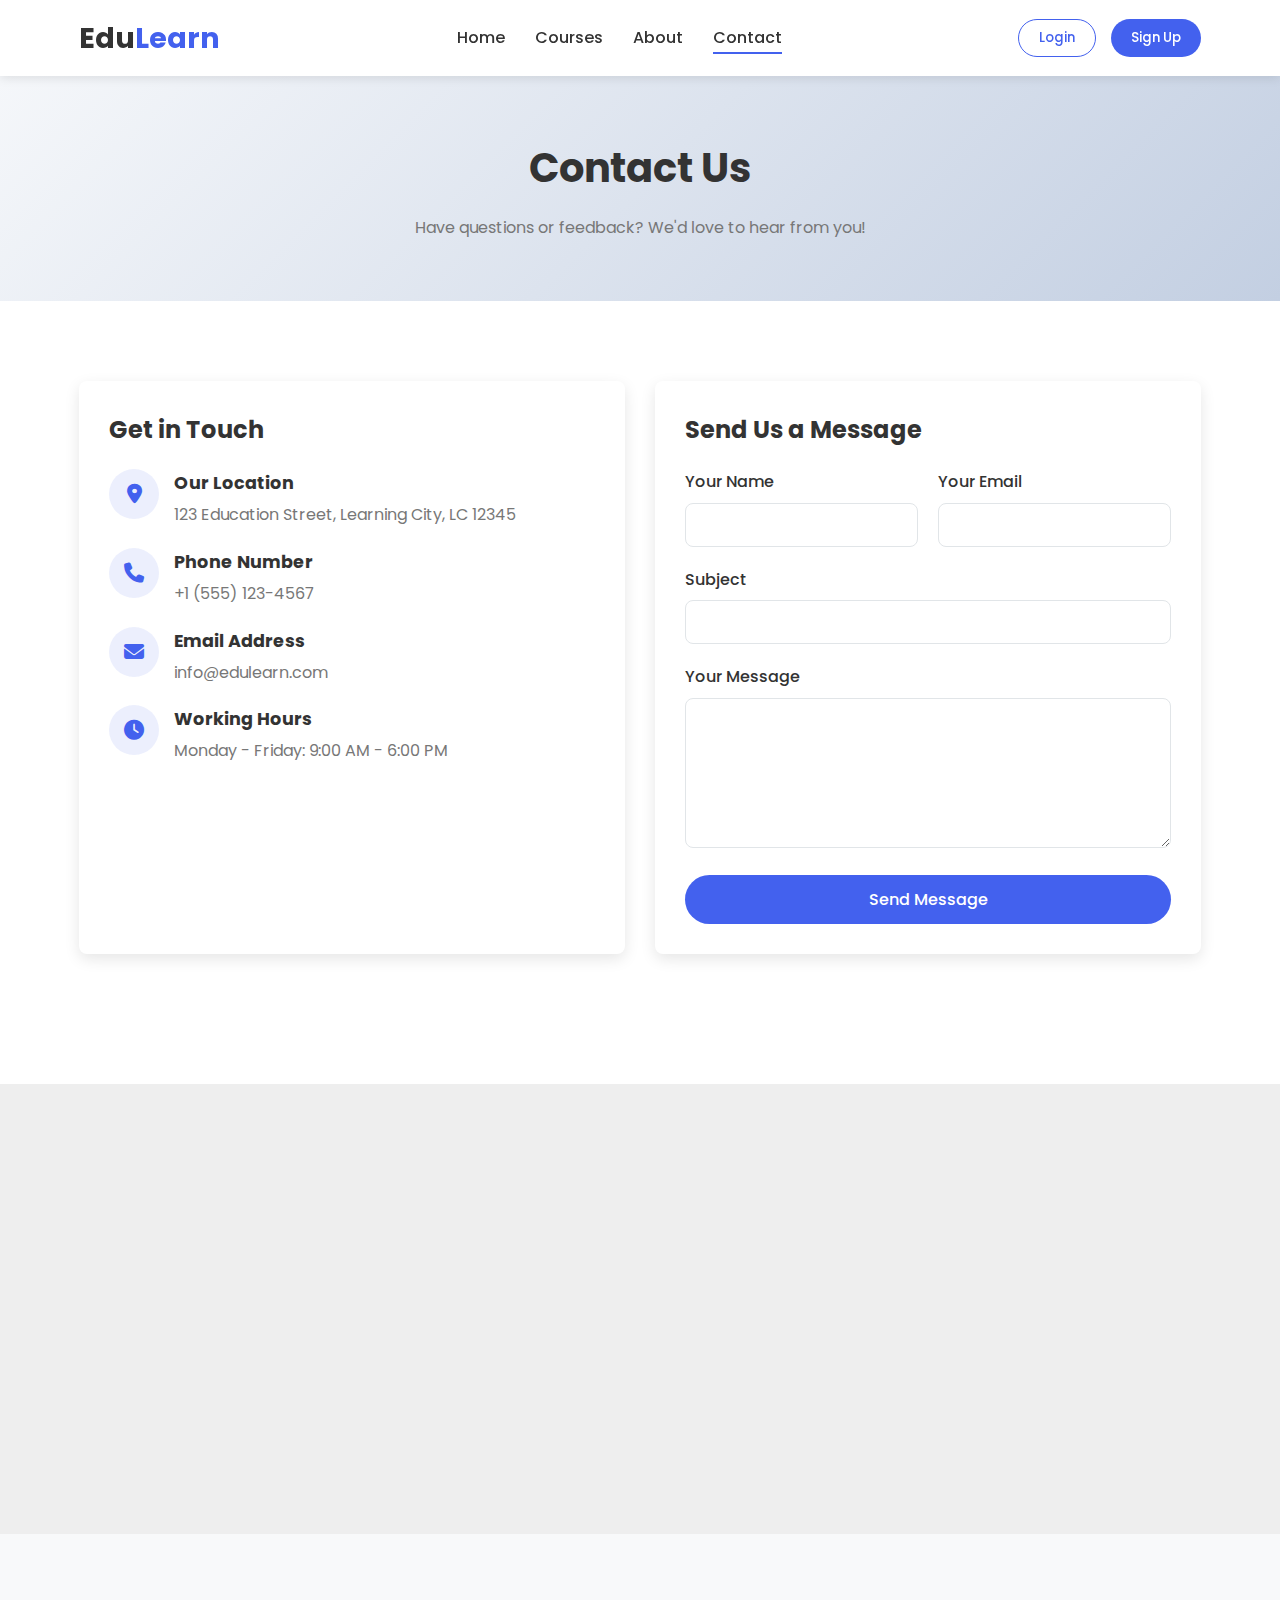
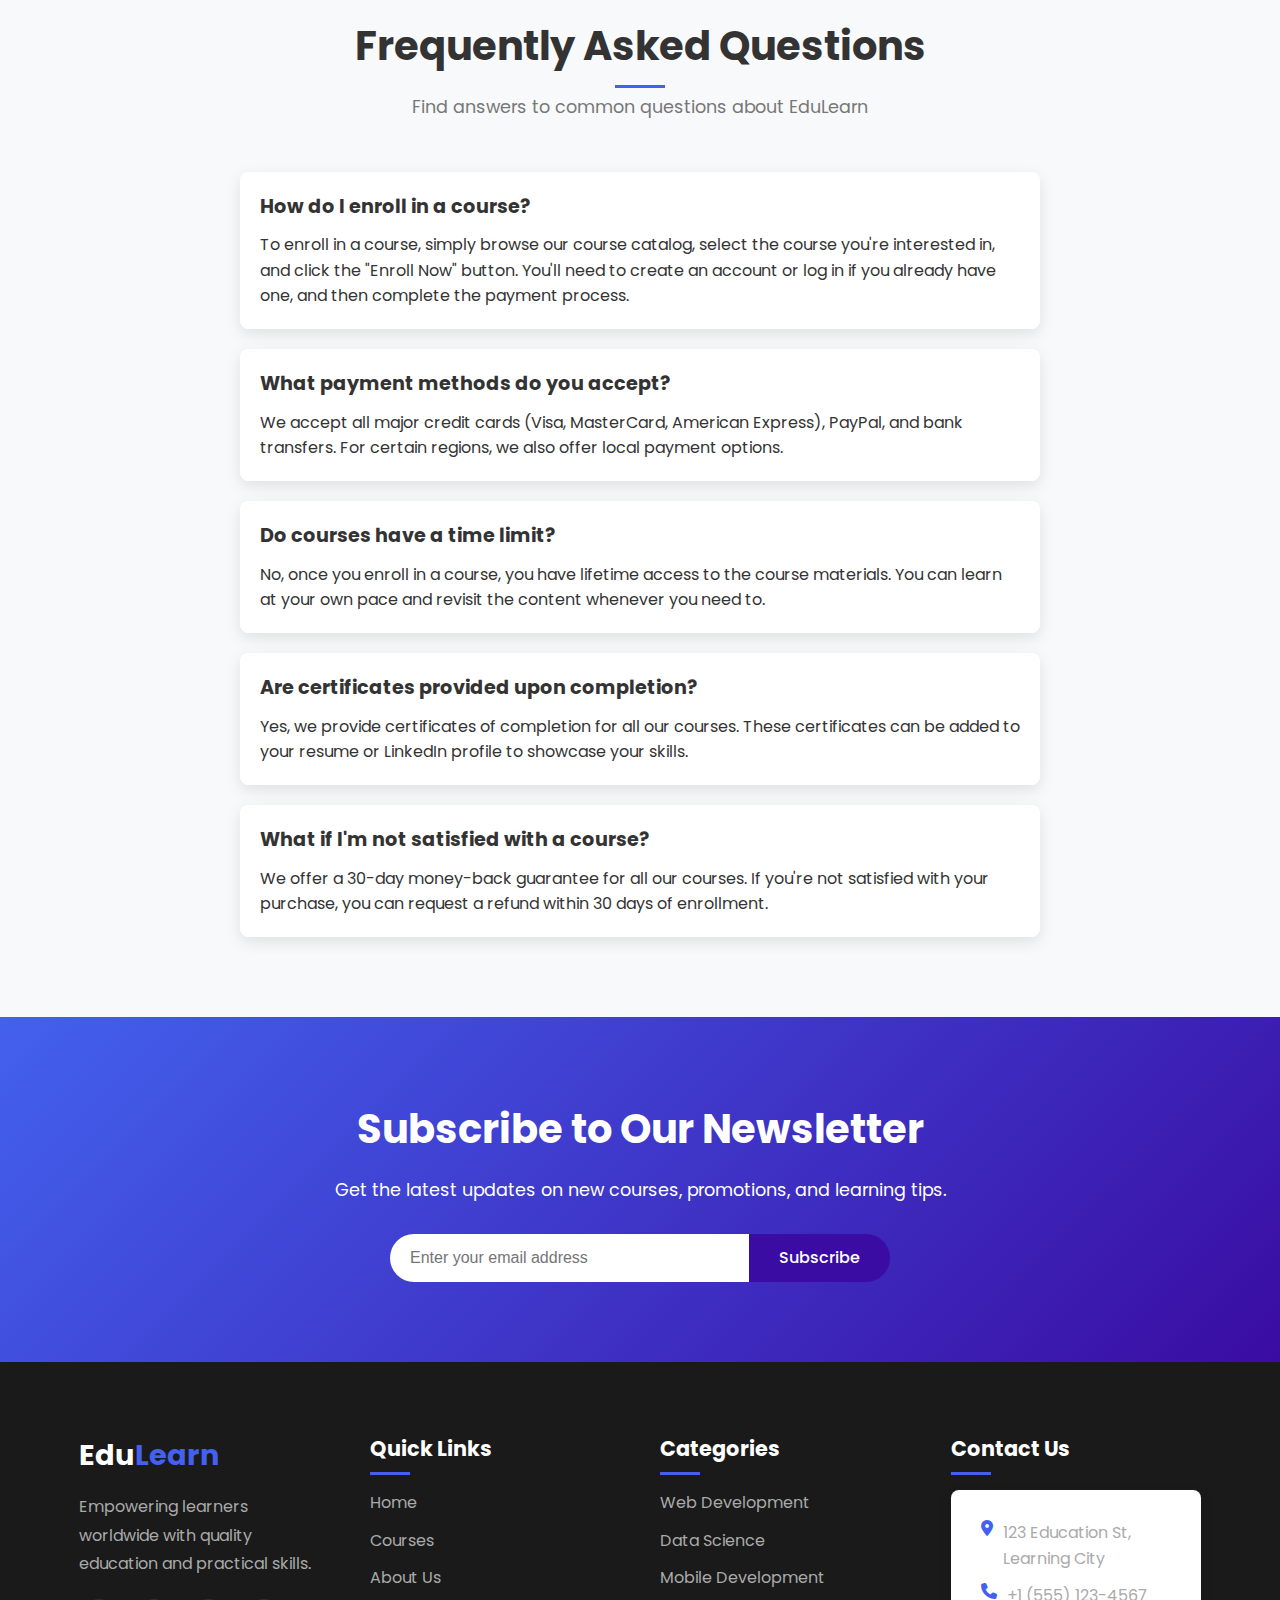
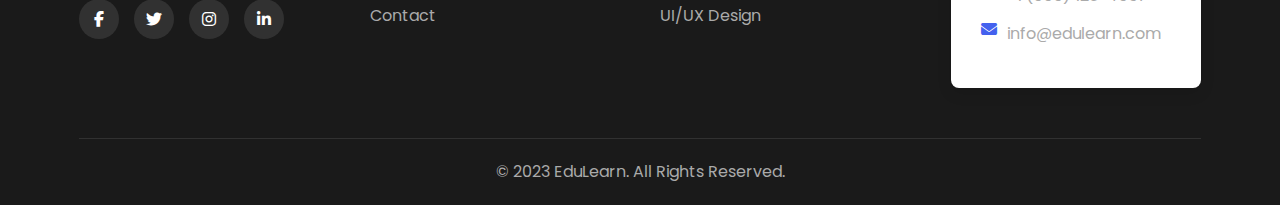
<file: E-Learning/pages/contact.html>
<!DOCTYPE html>
<html lang="en">
<head>
    <meta charset="UTF-8">
    <meta name="viewport" content="width=device-width, initial-scale=1.0">
    <title>Contact Us - EduLearn</title>
    <link rel="stylesheet" href="../css/style.css">
    <link rel="stylesheet" href="../css/responsive.css">
    <link rel="stylesheet" href="https://cdnjs.cloudflare.com/ajax/libs/font-awesome/6.4.0/css/all.min.css">
    <link href="https://fonts.googleapis.com/css2?family=Poppins:wght@300;400;500;600;700&display=swap" rel="stylesheet">
</head>
<body>
    <!-- Header Section -->
    <header>
        <div class="container">
            <div class="logo">
                <h1>Edu<span>Learn</span></h1>
            </div>
            <nav>
                <ul class="nav-links">
                    <li><a href="../index.html">Home</a></li>
                    <li><a href="courses.html">Courses</a></li>
                    <li><a href="about.html">About</a></li>
                    <li><a href="contact.html" class="active">Contact</a></li>
                </ul>
            </nav>
            <div class="auth-buttons">
                <button class="login-btn">Login</button>
                <button class="signup-btn">Sign Up</button>
            </div>
            <div class="hamburger">
                <span></span>
                <span></span>
                <span></span>
            </div>
        </div>
    </header>

    <!-- Contact Header Section -->
    <section class="contact-header">
        <div class="container">
            <h1>Contact Us</h1>
            <p>Have questions or feedback? We'd love to hear from you!</p>
        </div>
    </section>

    <!-- Contact Section -->
    <section class="contact-section">
        <div class="container">
            <div class="contact-container">
                <div class="contact-info">
                    <h3>Get in Touch</h3>
                    <div class="contact-info-item">
                        <div class="contact-icon">
                            <i class="fas fa-map-marker-alt"></i>
                        </div>
                        <div class="contact-details">
                            <h4>Our Location</h4>
                            <p>123 Education Street, Learning City, LC 12345</p>
                        </div>
                    </div>
                    <div class="contact-info-item">
                        <div class="contact-icon">
                            <i class="fas fa-phone"></i>
                        </div>
                        <div class="contact-details">
                            <h4>Phone Number</h4>
                            <p>+1 (555) 123-4567</p>
                        </div>
                    </div>
                    <div class="contact-info-item">
                        <div class="contact-icon">
                            <i class="fas fa-envelope"></i>
                        </div>
                        <div class="contact-details">
                            <h4>Email Address</h4>
                            <p>info@edulearn.com</p>
                        </div>
                    </div>
                    <div class="contact-info-item">
                        <div class="contact-icon">
                            <i class="fas fa-clock"></i>
                        </div>
                        <div class="contact-details">
                            <h4>Working Hours</h4>
                            <p>Monday - Friday: 9:00 AM - 6:00 PM</p>
                        </div>
                    </div>
                    <div class="social-icons" style="margin-top: 30px;">
                        <a href="#"><i class="fab fa-facebook-f"></i></a>
                        <a href="#"><i class="fab fa-twitter"></i></a>
                        <a href="#"><i class="fab fa-instagram"></i></a>
                        <a href="#"><i class="fab fa-linkedin-in"></i></a>
                    </div>
                </div>
                <div class="contact-form">
                    <h3>Send Us a Message</h3>
                    <form id="contact-form">
                        <div class="form-row">
                            <div class="form-group">
                                <label for="name">Your Name</label>
                                <input type="text" id="name" required>
                            </div>
                            <div class="form-group">
                                <label for="email">Your Email</label>
                                <input type="email" id="email" required>
                            </div>
                        </div>
                        <div class="form-group">
                            <label for="subject">Subject</label>
                            <input type="text" id="subject" required>
                        </div>
                        <div class="form-group">
                            <label for="message">Your Message</label>
                            <textarea id="message" rows="6" required></textarea>
                        </div>
                        <button type="submit" class="primary-btn">Send Message</button>
                    </form>
                </div>
            </div>
        </div>
    </section>

    <!-- Map Section -->
    <section style="padding: 0; margin-top: 50px;">
        <div style="width: 100%; height: 450px; background-color: #eee;">
            <!-- Replace with actual Google Maps embed code -->
            <iframe src="https://www.google.com/maps/embed?pb=!1m18!1m12!1m3!1d3022.215151464963!2d-73.98784492426385!3d40.75790083440846!2m3!1f0!2f0!3f0!3m2!1i1024!2i768!4f13.1!3m3!1m2!1s0x89c25855c6480299%3A0x55194ec5a1ae072e!2sTimes%20Square!5e0!3m2!1sen!2sus!4v1687453244589!5m2!1sen!2sus" width="100%" height="450" style="border:0;" allowfullscreen="" loading="lazy" referrerpolicy="no-referrer-when-downgrade"></iframe>
        </div>
    </section>

    <!-- FAQ Section -->
    <section style="padding: 80px 0; background-color: var(--light-bg);">
        <div class="container">
            <div class="section-header">
                <h2>Frequently Asked Questions</h2>
                <p>Find answers to common questions about EduLearn</p>
            </div>
            <div style="max-width: 800px; margin: 0 auto;">
                <div style="margin-bottom: 20px; background-color: white; border-radius: var(--border-radius); padding: 20px; box-shadow: var(--box-shadow);">
                    <h3 style="margin-bottom: 10px; font-size: 1.2rem;">How do I enroll in a course?</h3>
                    <p>To enroll in a course, simply browse our course catalog, select the course you're interested in, and click the "Enroll Now" button. You'll need to create an account or log in if you already have one, and then complete the payment process.</p>
                </div>
                <div style="margin-bottom: 20px; background-color: white; border-radius: var(--border-radius); padding: 20px; box-shadow: var(--box-shadow);">
                    <h3 style="margin-bottom: 10px; font-size: 1.2rem;">What payment methods do you accept?</h3>
                    <p>We accept all major credit cards (Visa, MasterCard, American Express), PayPal, and bank transfers. For certain regions, we also offer local payment options.</p>
                </div>
                <div style="margin-bottom: 20px; background-color: white; border-radius: var(--border-radius); padding: 20px; box-shadow: var(--box-shadow);">
                    <h3 style="margin-bottom: 10px; font-size: 1.2rem;">Do courses have a time limit?</h3>
                    <p>No, once you enroll in a course, you have lifetime access to the course materials. You can learn at your own pace and revisit the content whenever you need to.</p>
                </div>
                <div style="margin-bottom: 20px; background-color: white; border-radius: var(--border-radius); padding: 20px; box-shadow: var(--box-shadow);">
                    <h3 style="margin-bottom: 10px; font-size: 1.2rem;">Are certificates provided upon completion?</h3>
                    <p>Yes, we provide certificates of completion for all our courses. These certificates can be added to your resume or LinkedIn profile to showcase your skills.</p>
                </div>
                <div style="background-color: white; border-radius: var(--border-radius); padding: 20px; box-shadow: var(--box-shadow);">
                    <h3 style="margin-bottom: 10px; font-size: 1.2rem;">What if I'm not satisfied with a course?</h3>
                    <p>We offer a 30-day money-back guarantee for all our courses. If you're not satisfied with your purchase, you can request a refund within 30 days of enrollment.</p>
                </div>
            </div>
        </div>
    </section>

    <!-- Newsletter Section -->
    <section class="newsletter">
        <div class="container">
            <div class="newsletter-content">
                <h2>Subscribe to Our Newsletter</h2>
                <p>Get the latest updates on new courses, promotions, and learning tips.</p>
                <form class="newsletter-form">
                    <input type="email" placeholder="Enter your email address" required>
                    <button type="submit" class="primary-btn">Subscribe</button>
                </form>
            </div>
        </div>
    </section>

    <!-- Footer Section -->
    <footer>
        <div class="container">
            <div class="footer-content">
                <div class="footer-column">
                    <div class="footer-logo">
                        <h2>Edu<span>Learn</span></h2>
                    </div>
                    <p>Empowering learners worldwide with quality education and practical skills.</p>
                    <div class="social-icons">
                        <a href="#"><i class="fab fa-facebook-f"></i></a>
                        <a href="#"><i class="fab fa-twitter"></i></a>
                        <a href="#"><i class="fab fa-instagram"></i></a>
                        <a href="#"><i class="fab fa-linkedin-in"></i></a>
                    </div>
                </div>
                <div class="footer-column">
                    <h3>Quick Links</h3>
                    <ul>
                        <li><a href="../index.html">Home</a></li>
                        <li><a href="courses.html">Courses</a></li>
                        <li><a href="about.html">About Us</a></li>
                        <li><a href="contact.html">Contact</a></li>
                    </ul>
                </div>
                <div class="footer-column">
                    <h3>Categories</h3>
                    <ul>
                        <li><a href="#">Web Development</a></li>
                        <li><a href="#">Data Science</a></li>
                        <li><a href="#">Mobile Development</a></li>
                        <li><a href="#">UI/UX Design</a></li>
                    </ul>
                </div>
                <div class="footer-column">
                    <h3>Contact Us</h3>
                    <ul class="contact-info">
                        <li><i class="fas fa-map-marker-alt"></i> 123 Education St, Learning City</li>
                        <li><i class="fas fa-phone"></i> +1 (555) 123-4567</li>
                        <li><i class="fas fa-envelope"></i> info@edulearn.com</li>
                    </ul>
                </div>
            </div>
            <div class="footer-bottom">
                <p>&copy; 2023 EduLearn. All Rights Reserved.</p>
            </div>
        </div>
    </footer>

    <!-- Login Modal -->
    <div class="modal" id="login-modal">
        <div class="modal-content">
            <span class="close-modal">&times;</span>
            <h2>Login to Your Account</h2>
            <form class="auth-form">
                <div class="form-group">
                    <label for="login-email">Email</label>
                    <input type="email" id="login-email" required>
                </div>
                <div class="form-group">
                    <label for="login-password">Password</label>
                    <input type="password" id="login-password" required>
                </div>
                <div class="form-group remember-forgot">
                    <div>
                        <input type="checkbox" id="remember-me">
                        <label for="remember-me">Remember me</label>
                    </div>
                    <a href="#">Forgot Password?</a>
                </div>
                <button type="submit" class="primary-btn">Login</button>
            </form>
            <div class="auth-footer">
                <p>Don't have an account? <a href="#" id="show-signup">Sign Up</a></p>
            </div>
        </div>
    </div>

    <!-- Signup Modal -->
    <div class="modal" id="signup-modal">
        <div class="modal-content">
            <span class="close-modal">&times;</span>
            <h2>Create an Account</h2>
            <form class="auth-form">
                <div class="form-group">
                    <label for="signup-name">Full Name</label>
                    <input type="text" id="signup-name" required>
                </div>
                <div class="form-group">
                    <label for="signup-email">Email</label>
                    <input type="email" id="signup-email" required>
                </div>
                <div class="form-group">
                    <label for="signup-password">Password</label>
                    <input type="password" id="signup-password" required>
                </div>
                <div class="form-group">
                    <label for="signup-confirm-password">Confirm Password</label>
                    <input type="password" id="signup-confirm-password" required>
                </div>
                <div class="form-group terms">
                    <input type="checkbox" id="terms" required>
                    <label for="terms">I agree to the <a href="#">Terms & Conditions</a></label>
                </div>
                <button type="submit" class="primary-btn">Sign Up</button>
            </form>
            <div class="auth-footer">
                <p>Already have an account? <a href="#" id="show-login">Login</a></p>
            </div>
        </div>
    </div>

    <!-- Mobile Navigation -->
    <div class="mobile-nav">
        <span class="close-nav">&times;</span>
        <ul class="mobile-nav-links">
            <li><a href="../index.html">Home</a></li>
            <li><a href="courses.html">Courses</a></li>
            <li><a href="about.html">About</a></li>
            <li><a href="contact.html" class="active">Contact</a></li>
        </ul>
        <div class="mobile-auth-buttons">
            <button class="login-btn">Login</button>
            <button class="signup-btn">Sign Up</button>
        </div>
    </div>
    <div class="overlay"></div>

    <script src="../js/main.js"></script>
    <script>
        // Contact form submission
        document.getElementById('contact-form').addEventListener('submit', function(e) {
            e.preventDefault();
            
            // Get form values
            const name = document.getElementById('name').value;
            const email = document.getElementById('email').value;
            const subject = document.getElementById('subject').value;
            const message = document.getElementById('message').value;
            
            // Here you would typically send the data to a server
            // For this demo, we'll just show an alert
            alert(`Thank you for your message, ${name}! We will get back to you soon.`);
            
            // Reset the form
            this.reset();
        });
    </script>
</body>
</html>
</file>
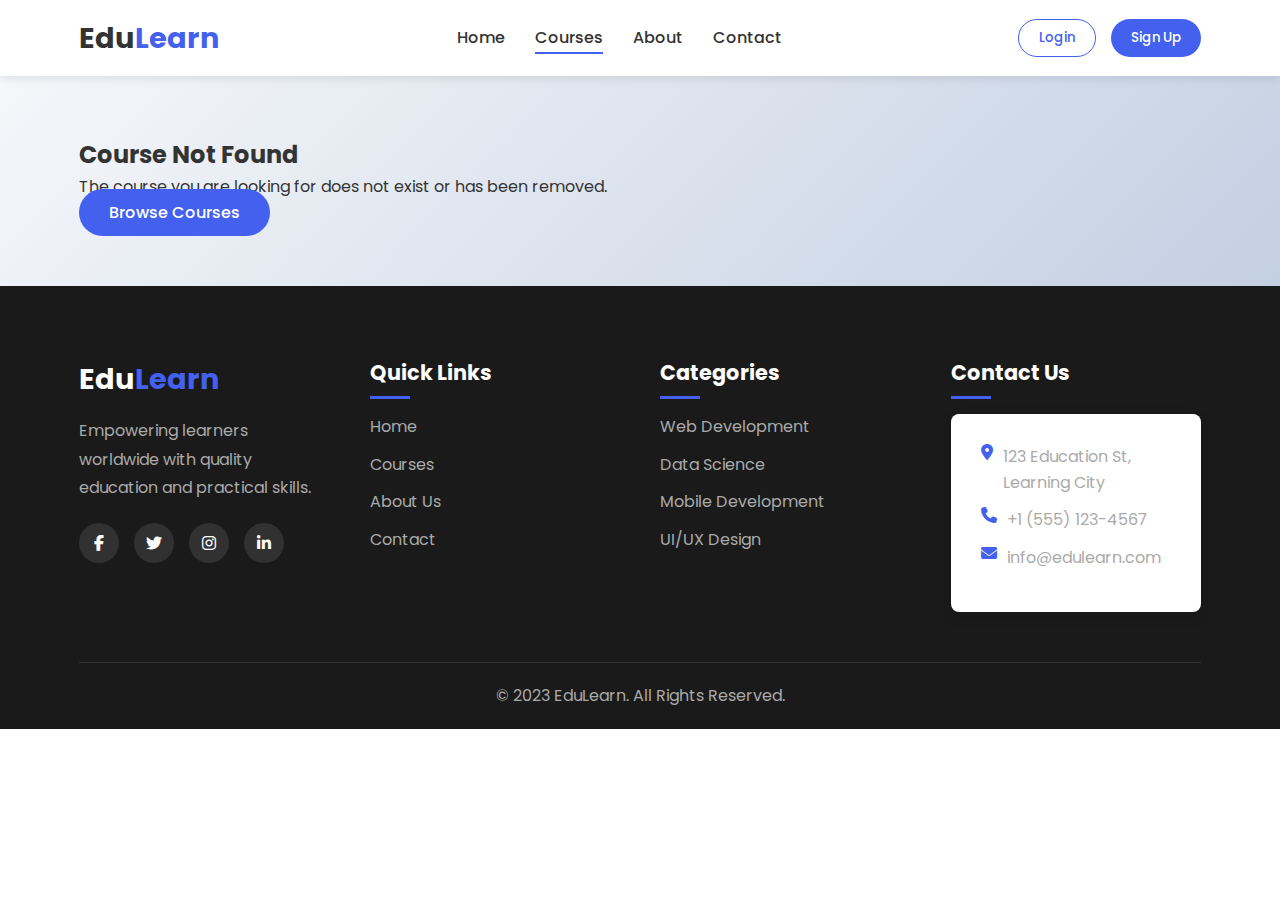
<file: E-Learning/pages/course-details.html>
<!DOCTYPE html>
<html lang="en">
<head>
    <meta charset="UTF-8">
    <meta name="viewport" content="width=device-width, initial-scale=1.0">
    <title>Course Details - EduLearn</title>
    <link rel="stylesheet" href="../css/style.css">
    <link rel="stylesheet" href="../css/responsive.css">
    <link rel="stylesheet" href="https://cdnjs.cloudflare.com/ajax/libs/font-awesome/6.4.0/css/all.min.css">
    <link href="https://fonts.googleapis.com/css2?family=Poppins:wght@300;400;500;600;700&display=swap" rel="stylesheet">
</head>
<body>
    <!-- Header Section -->
    <header>
        <div class="container">
            <div class="logo">
                <h1>Edu<span>Learn</span></h1>
            </div>
            <nav>
                <ul class="nav-links">
                    <li><a href="../index.html">Home</a></li>
                    <li><a href="courses.html" class="active">Courses</a></li>
                    <li><a href="about.html">About</a></li>
                    <li><a href="contact.html">Contact</a></li>
                </ul>
            </nav>
            <div class="auth-buttons">
                <button class="login-btn">Login</button>
                <button class="signup-btn">Sign Up</button>
            </div>
            <div class="hamburger">
                <span></span>
                <span></span>
                <span></span>
            </div>
        </div>
    </header>

    <!-- Course Detail Section -->
    <section class="course-detail-header">
        <div class="container" id="course-detail">
            <div class="course-detail-container">
                <div class="course-detail-content">
                    <div class="course-detail-image">
                        <img src="../images/courses/web-dev.jpg" alt="Course Image">
                    </div>
                    <div class="course-detail-info">
                        <h1 class="course-detail-title">Complete Web Development Bootcamp</h1>
                        <div class="course-meta">
                            <div class="course-meta-item meta-rating">
                                <i class="fas fa-star"></i>
                                <i class="fas fa-star"></i>
                                <i class="fas fa-star"></i>
                                <i class="fas fa-star"></i>
                                <i class="fas fa-star-half-alt"></i>
                                (4752)
                            </div>
                            <div class="course-meta-item meta-students">
                                <i class="fas fa-users"></i> 7,128 Students
                            </div>
                            <div class="course-meta-item meta-lessons">
                                <i class="fas fa-book"></i> 120 Lessons
                            </div>
                            <div class="course-meta-item meta-duration">
                                <i class="fas fa-clock"></i> 20 hours
                            </div>
                            <div class="course-meta-item meta-level">
                                <i class="fas fa-signal"></i> Beginner to Advanced
                            </div>
                        </div>
                        <div class="course-description">
                            <h3>Course Description</h3>
                            <p>Learn HTML, CSS, JavaScript, React, Node.js and more to become a full-stack web developer. This comprehensive course takes you from the basics of web development to advanced concepts, with hands-on projects and real-world applications.</p>
                        </div>
                        <div class="course-curriculum">
                            <h3>Course Curriculum</h3>
                            <div class="curriculum-item">
                                <div class="curriculum-header">
                                    <div class="curriculum-title">Module 1: Introduction to Web Development</div>
                                    <i class="fas fa-plus"></i>
                                </div>
                                <div class="curriculum-content">
                                    <div class="lesson-item">
                                        <div class="lesson-title">
                                            <i class="fas fa-play-circle"></i> Introduction to HTML
                                        </div>
                                        <div class="lesson-meta">15:30</div>
                                    </div>
                                    <div class="lesson-item">
                                        <div class="lesson-title">
                                            <i class="fas fa-play-circle"></i> HTML Elements and Attributes
                                        </div>
                                        <div class="lesson-meta">22:45</div>
                                    </div>
                                    <div class="lesson-item">
                                        <div class="lesson-title">
                                            <i class="fas fa-file-alt"></i> HTML Exercise
                                        </div>
                                        <div class="lesson-meta">Exercise</div>
                                    </div>
                                </div>
                            </div>
                            <div class="curriculum-item">
                                <div class="curriculum-header">
                                    <div class="curriculum-title">Module 2: CSS Fundamentals</div>
                                    <i class="fas fa-plus"></i>
                                </div>
                                <div class="curriculum-content">
                                    <div class="lesson-item">
                                        <div class="lesson-title">
                                            <i class="fas fa-play-circle"></i> Introduction to CSS
                                        </div>
                                        <div class="lesson-meta">18:20</div>
                                    </div>
                                    <div class="lesson-item">
                                        <div class="lesson-title">
                                            <i class="fas fa-play-circle"></i> CSS Selectors and Properties
                                        </div>
                                        <div class="lesson-meta">25:15</div>
                                    </div>
                                    <div class="lesson-item">
                                        <div class="lesson-title">
                                            <i class="fas fa-play-circle"></i> CSS Box Model
                                        </div>
                                        <div class="lesson-meta">20:30</div>
                                    </div>
                                </div>
                            </div>
                            <div class="curriculum-item">
                                <div class="curriculum-header">
                                    <div class="curriculum-title">Module 3: JavaScript Basics</div>
                                    <i class="fas fa-plus"></i>
                                </div>
                                <div class="curriculum-content">
                                    <div class="lesson-item">
                                        <div class="lesson-title">
                                            <i class="fas fa-play-circle"></i> Introduction to JavaScript
                                        </div>
                                        <div class="lesson-meta">22:10</div>
                                    </div>
                                    <div class="lesson-item">
                                        <div class="lesson-title">
                                            <i class="fas fa-play-circle"></i> Variables and Data Types
                                        </div>
                                        <div class="lesson-meta">19:45</div>
                                    </div>
                                    <div class="lesson-item">
                                        <div class="lesson-title">
                                            <i class="fas fa-play-circle"></i> Functions and Objects
                                        </div>
                                        <div class="lesson-meta">28:15</div>
                                    </div>
                                </div>
                            </div>
                        </div>
                    </div>
                </div>
                <div class="course-sidebar">
                    <div class="course-card-price">
                        <div class="price-header">
                            <div class="course-price-amount">$89.99</div>
                        </div>
                        <div class="price-description">
                            <p>Enroll now and get lifetime access to all course materials!</p>
                        </div>
                        <div class="price-features">
                            <div class="price-feature">
                                <i class="fas fa-check-circle"></i> 120 Lessons
                            </div>
                            <div class="price-feature">
                                <i class="fas fa-check-circle"></i> 20 Hours of Video
                            </div>
                            <div class="price-feature">
                                <i class="fas fa-check-circle"></i> 15 Downloadable Resources
                            </div>
                            <div class="price-feature">
                                <i class="fas fa-check-circle"></i> 10 Coding Exercises
                            </div>
                            <div class="price-feature">
                                <i class="fas fa-check-circle"></i> Certificate of Completion
                            </div>
                            <div class="price-feature">
                                <i class="fas fa-check-circle"></i> Lifetime Access
                            </div>
                        </div>
                        <button class="primary-btn enroll-button">Enroll Now</button>
                    </div>
                    <div class="course-includes">
                        <h3>Instructor</h3>
                        <div class="instructor">
                            <img src="../images/Instructors/Jadi.jpg" alt="Jadi" class="instructor-image">
                            <div class="instructor-name">Jadi</div>
                        </div>
                        <p style="margin-top: 15px;">Senior Web Developer with over 10 years of experience. John has worked with Fortune 500 companies and has taught over 50,000 students online.</p>
                    </div>
                </div>
            </div>
        </div>
    </section>

    <!-- Footer Section -->
    <footer>
        <div class="container">
            <div class="footer-content">
                <div class="footer-column">
                    <div class="footer-logo">
                        <h2>Edu<span>Learn</span></h2>
                    </div>
                    <p>Empowering learners worldwide with quality education and practical skills.</p>
                    <div class="social-icons">
                        <a href="#"><i class="fab fa-facebook-f"></i></a>
                        <a href="#"><i class="fab fa-twitter"></i></a>
                        <a href="#"><i class="fab fa-instagram"></i></a>
                        <a href="#"><i class="fab fa-linkedin-in"></i></a>
                    </div>
                </div>
                <div class="footer-column">
                    <h3>Quick Links</h3>
                    <ul>
                        <li><a href="../index.html">Home</a></li>
                        <li><a href="courses.html">Courses</a></li>
                        <li><a href="about.html">About Us</a></li>
                        <li><a href="contact.html">Contact</a></li>
                    </ul>
                </div>
                <div class="footer-column">
                    <h3>Categories</h3>
                    <ul>
                        <li><a href="#">Web Development</a></li>
                        <li><a href="#">Data Science</a></li>
                        <li><a href="#">Mobile Development</a></li>
                        <li><a href="#">UI/UX Design</a></li>
                    </ul>
                </div>
                <div class="footer-column">
                    <h3>Contact Us</h3>
                    <ul class="contact-info">
                        <li><i class="fas fa-map-marker-alt"></i> 123 Education St, Learning City</li>
                        <li><i class="fas fa-phone"></i> +1 (555) 123-4567</li>
                        <li><i class="fas fa-envelope"></i> info@edulearn.com</li>
                    </ul>
                </div>
            </div>
            <div class="footer-bottom">
                <p>&copy; 2023 EduLearn. All Rights Reserved.</p>
            </div>
        </div>
    </footer>

    <!-- Login Modal -->
    <div class="modal" id="login-modal">
        <div class="modal-content">
            <span class="close-modal">&times;</span>
            <h2>Login to Your Account</h2>
            <form class="auth-form">
                <div class="form-group">
                    <label for="login-email">Email</label>
                    <input type="email" id="login-email" required>
                </div>
                <div class="form-group">
                    <label for="login-password">Password</label>
                    <input type="password" id="login-password" required>
                </div>
                <div class="form-group remember-forgot">
                    <div>
                        <input type="checkbox" id="remember-me">
                        <label for="remember-me">Remember me</label>
                    </div>
                    <a href="#">Forgot Password?</a>
                </div>
                <button type="submit" class="primary-btn">Login</button>
            </form>
            <div class="auth-footer">
                <p>Don't have an account? <a href="#" id="show-signup">Sign Up</a></p>
            </div>
        </div>
    </div>

    <!-- Signup Modal -->
    <div class="modal" id="signup-modal">
        <div class="modal-content">
            <span class="close-modal">&times;</span>
            <h2>Create an Account</h2>
            <form class="auth-form">
                <div class="form-group">
                    <label for="signup-name">Full Name</label>
                    <input type="text" id="signup-name" required>
                </div>
                <div class="form-group">
                    <label for="signup-email">Email</label>
                    <input type="email" id="signup-email" required>
                </div>
                <div class="form-group">
                    <label for="signup-password">Password</label>
                    <input type="password" id="signup-password" required>
                </div>
                <div class="form-group">
                    <label for="signup-confirm-password">Confirm Password</label>
                    <input type="password" id="signup-confirm-password" required>
                </div>
                <div class="form-group terms">
                    <input type="checkbox" id="terms" required>
                    <label for="terms">I agree to the <a href="#">Terms & Conditions</a></label>
                </div>
                <button type="submit" class="primary-btn">Sign Up</button>
            </form>
            <div class="auth-footer">
                <p>Already have an account? <a href="#" id="show-login">Login</a></p>
            </div>
        </div>
    </div>

    <!-- Mobile Navigation -->
    <div class="mobile-nav">
        <span class="close-nav">&times;</span>
        <ul class="mobile-nav-links">
            <li><a href="../index.html">Home</a></li>
            <li><a href="courses.html" class="active">Courses</a></li>
            <li><a href="about.html">About</a></li>
            <li><a href="contact.html">Contact</a></li>
        </ul>
        <div class="mobile-auth-buttons">
            <button class="login-btn">Login</button>
            <button class="signup-btn">Sign Up</button>
        </div>
    </div>
    <div class="overlay"></div>

    <script src="../js/main.js"></script>
    <script src="../js/courses.js"></script>
</body>
</html>
</file>
<file: E-Learning/css/style.css>
/* Base Styles */
:root {
    --primary-color: #4361ee;
    --secondary-color: #3a0ca3;
    --accent-color: #4cc9f0;
    --text-color: #333;
    --light-text: #777;
    --bg-color: #fff;
    --light-bg: #f8f9fa;
    --border-color: #e1e5e8;
    --success-color: #4caf50;
    --warning-color: #ff9800;
    --error-color: #f44336;
    --border-radius: 8px;
    --box-shadow: 0 5px 15px rgba(0, 0, 0, 0.1);
    --transition: all 0.3s ease;
}

* {
    margin: 0;
    padding: 0;
    box-sizing: border-box;
}

body {
    font-family: 'Poppins', sans-serif;
    color: var(--text-color);
    line-height: 1.6;
    background-color: var(--bg-color);
    overflow-x: hidden;
}

.container {
    width: 90%;
    max-width: 1200px;
    margin: 0 auto;
    padding: 0 15px;
}

a {
    text-decoration: none;
    color: var(--primary-color);
    transition: var(--transition);
}

a:hover {
    color: var(--secondary-color);
}

ul {
    list-style: none;
}

img {
    max-width: 100%;
    height: auto;
}

button {
    cursor: pointer;
    font-family: 'Poppins', sans-serif;
}

.section-header {
    text-align: center;
    margin-bottom: 50px;
}

.section-header h2 {
    font-size: 2.5rem;
    color: var(--text-color);
    margin-bottom: 15px;
    position: relative;
    display: inline-block;
}

.section-header h2::after {
    content: '';
    position: absolute;
    width: 50px;
    height: 3px;
    background-color: var(--primary-color);
    bottom: -10px;
    left: 50%;
    transform: translateX(-50%);
}

.section-header p {
    color: var(--light-text);
    font-size: 1.1rem;
    max-width: 700px;
    margin: 0 auto;
}

/* Buttons */
.primary-btn, .secondary-btn {
    padding: 12px 30px;
    border-radius: 30px;
    font-weight: 500;
    font-size: 1rem;
    transition: var(--transition);
    border: none;
    outline: none;
}

.primary-btn {
    background-color: var(--primary-color);
    color: white;
}

.primary-btn:hover {
    background-color: var(--secondary-color);
    transform: translateY(-3px);
    box-shadow: 0 10px 20px rgba(0, 0, 0, 0.1);
}

.secondary-btn {
    background-color: transparent;
    color: var(--primary-color);
    border: 2px solid var(--primary-color);
}

.secondary-btn:hover {
    background-color: var(--primary-color);
    color: white;
    transform: translateY(-3px);
    box-shadow: 0 10px 20px rgba(0, 0, 0, 0.1);
}

/* Header Styles */
header {
    background-color: var(--bg-color);
    box-shadow: 0 2px 10px rgba(0, 0, 0, 0.1);
    position: sticky;
    top: 0;
    z-index: 1000;
    padding: 15px 0;
}

header .container {
    display: flex;
    justify-content: space-between;
    align-items: center;
}

.logo h1 {
    font-size: 1.8rem;
    font-weight: 700;
    color: var(--text-color);
}

.logo span {
    color: var(--primary-color);
}

.nav-links {
    display: flex;
}

.nav-links li {
    margin: 0 15px;
}

.nav-links a {
    color: var(--text-color);
    font-weight: 500;
    position: relative;
}

.nav-links a::after {
    content: '';
    position: absolute;
    width: 0;
    height: 2px;
    background-color: var(--primary-color);
    bottom: -5px;
    left: 0;
    transition: var(--transition);
}

.nav-links a:hover::after,
.nav-links a.active::after {
    width: 100%;
}

.auth-buttons {
    display: flex;
    gap: 15px;
}

.login-btn, .signup-btn {
    padding: 8px 20px;
    border-radius: 30px;
    font-weight: 500;
    transition: var(--transition);
    border: none;
}

.login-btn {
    background-color: transparent;
    color: var(--primary-color);
    border: 1px solid var(--primary-color);
}

.login-btn:hover {
    background-color: var(--primary-color);
    color: white;
}

.signup-btn {
    background-color: var(--primary-color);
    color: white;
}

.signup-btn:hover {
    background-color: var(--secondary-color);
}

.hamburger {
    display: none;
    flex-direction: column;
    cursor: pointer;
}

.hamburger span {
    width: 25px;
    height: 3px;
    background-color: var(--text-color);
    margin: 3px 0;
    transition: var(--transition);
}

/* Hero Section */
.hero {
    padding: 80px 0;
    background: linear-gradient(135deg, #f5f7fa 0%, #c3cfe2 100%);
}

.hero .container {
    display: flex;
    align-items: center;
    justify-content: space-between;
}

.hero-content {
    flex: 1;
    padding-right: 50px;
}

.hero-content h1 {
    font-size: 3.5rem;
    font-weight: 700;
    margin-bottom: 20px;
    color: var(--text-color);
    line-height: 1.2;
}

.hero-content p {
    font-size: 1.2rem;
    color: var(--light-text);
    margin-bottom: 30px;
    max-width: 600px;
}

.hero-buttons {
    display: flex;
    gap: 15px;
}

.hero-image {
    flex: 1;
    text-align: right;
}

.hero-image img {
    max-width: 100%;
    border-radius: 10px;
    box-shadow: var(--box-shadow);
}

/* Features Section */
.features {
    padding: 80px 0;
    background-color: var(--light-bg);
}

.features-container {
    display: grid;
    grid-template-columns: repeat(auto-fit, minmax(250px, 1fr));
    gap: 30px;
}

.feature-card {
    background-color: var(--bg-color);
    padding: 30px;
    border-radius: var(--border-radius);
    box-shadow: var(--box-shadow);
    text-align: center;
    transition: var(--transition);
}

.feature-card:hover {
    transform: translateY(-10px);
    box-shadow: 0 15px 30px rgba(0, 0, 0, 0.15);
}

.feature-icon {
    width: 70px;
    height: 70px;
    background-color: rgba(67, 97, 238, 0.1);
    border-radius: 50%;
    display: flex;
    align-items: center;
    justify-content: center;
    margin: 0 auto 20px;
}

.feature-icon i {
    font-size: 30px;
    color: var(--primary-color);
}

.feature-card h3 {
    font-size: 1.5rem;
    margin-bottom: 15px;
    color: var(--text-color);
}

.feature-card p {
    color: var(--light-text);
}

/* Popular Courses Section */
.popular-courses {
    padding: 80px 0;
}

.courses-container {
    display: grid;
    grid-template-columns: repeat(auto-fit, minmax(300px, 1fr));
    gap: 30px;
}

.course-card {
    background-color: var(--bg-color);
    border-radius: var(--border-radius);
    overflow: hidden;
    box-shadow: var(--box-shadow);
    transition: var(--transition);
}

.course-card:hover {
    transform: translateY(-10px);
    box-shadow: 0 15px 30px rgba(0, 0, 0, 0.15);
}

.course-image {
    position: relative;
    overflow: hidden;
    height: 200px;
}

.course-image img {
    width: 100%;
    height: 100%;
    object-fit: cover;
    transition: var(--transition);
}

.course-card:hover .course-image img {
    transform: scale(1.1);
}

.course-category {
    position: absolute;
    top: 15px;
    left: 15px;
    background-color: var(--primary-color);
    color: white;
    padding: 5px 15px;
    border-radius: 20px;
    font-size: 0.8rem;
    font-weight: 500;
}

.course-content {
    padding: 20px;
}

.course-rating {
    display: flex;
    align-items: center;
    margin-bottom: 10px;
}

.stars {
    color: #ffc107;
    margin-right: 10px;
}

.rating-count {
    color: var(--light-text);
    font-size: 0.9rem;
}

.course-title {
    font-size: 1.2rem;
    margin-bottom: 10px;
    font-weight: 600;
}

.course-title a {
    color: var(--text-color);
}

.course-title a:hover {
    color: var(--primary-color);
}

.course-details {
    display: flex;
    justify-content: space-between;
    margin-bottom: 15px;
}

.course-detail {
    display: flex;
    align-items: center;
    color: var(--light-text);
    font-size: 0.9rem;
}

.course-detail i {
    margin-right: 5px;
    color: var(--primary-color);
}

.course-footer {
    display: flex;
    justify-content: space-between;
    align-items: center;
    padding-top: 15px;
    border-top: 1px solid var(--border-color);
}

.instructor {
    display: flex;
    align-items: center;
}

.instructor img {
    width: 30px;
    height: 30px;
    border-radius: 50%;
    margin-right: 10px;
}

.instructor-name {
    font-size: 0.9rem;
    font-weight: 500;
}

.course-price {
    font-weight: 700;
    color: var(--primary-color);
}

.view-all {
    text-align: center;
    margin-top: 50px;
}

.view-all-btn {
    display: inline-block;
    padding: 12px 30px;
    background-color: var(--primary-color);
    color: white;
    border-radius: 30px;
    font-weight: 500;
    transition: var(--transition);
}

.view-all-btn:hover {
    background-color: var(--secondary-color);
    transform: translateY(-3px);
    box-shadow: 0 10px 20px rgba(0, 0, 0, 0.1);
}

/* Testimonials Section */
.testimonials {
    padding: 80px 0;
    background-color: var(--light-bg);
}

.testimonials-slider {
    display: flex;
    gap: 30px;
    overflow-x: auto;
    padding: 20px 0;
    scrollbar-width: none; /* Firefox */
}

.testimonials-slider::-webkit-scrollbar {
    display: none; /* Chrome, Safari, Opera */
}

.testimonial-card {
    background-color: var(--bg-color);
    border-radius: var(--border-radius);
    padding: 30px;
    box-shadow: var(--box-shadow);
    min-width: 350px;
    flex: 1;
}

.testimonial-content {
    margin-bottom: 20px;
}

.testimonial-content p {
    font-style: italic;
    color: var(--text-color);
    line-height: 1.8;
}

.testimonial-author {
    display: flex;
    align-items: center;
}

.testimonial-author img {
    width: 50px;
    height: 50px;
    border-radius: 50%;
    margin-right: 15px;
}

.author-info h4 {
    font-weight: 600;
    margin-bottom: 5px;
}

.author-info p {
    color: var(--light-text);
    font-size: 0.9rem;
}

/* Newsletter Section */
.newsletter {
    padding: 80px 0;
    background: linear-gradient(135deg, var(--primary-color) 0%, var(--secondary-color) 100%);
    color: white;
}

.newsletter-content {
    text-align: center;
    max-width: 700px;
    margin: 0 auto;
}

.newsletter-content h2 {
    font-size: 2.5rem;
    margin-bottom: 15px;
}

.newsletter-content p {
    margin-bottom: 30px;
    font-size: 1.1rem;
}

.newsletter-form {
    display: flex;
    max-width: 500px;
    margin: 0 auto;
}

.newsletter-form input {
    flex: 1;
    padding: 15px 20px;
    border: none;
    border-radius: 30px 0 0 30px;
    font-size: 1rem;
    outline: none;
}

.newsletter-form button {
    border-radius: 0 30px 30px 0;
    padding: 0 30px;
    background-color: var(--secondary-color);
}

.newsletter-form button:hover {
    background-color: #2a0a73;
}

/* Footer Section */
footer {
    background-color: #1a1a1a;
    color: #fff;
    padding: 70px 0 0;
}

.footer-content {
    display: grid;
    grid-template-columns: repeat(auto-fit, minmax(200px, 1fr));
    gap: 40px;
    margin-bottom: 50px;
}

.footer-column h3 {
    font-size: 1.3rem;
    margin-bottom: 25px;
    position: relative;
}

.footer-column h3::after {
    content: '';
    position: absolute;
    width: 40px;
    height: 3px;
    background-color: var(--primary-color);
    bottom: -10px;
    left: 0;
}

.footer-logo h2 {
    font-size: 1.8rem;
    margin-bottom: 15px;
}

.footer-logo span {
    color: var(--primary-color);
}

.footer-column p {
    color: #aaa;
    margin-bottom: 20px;
    line-height: 1.8;
}

.social-icons {
    display: flex;
    gap: 15px;
}

.social-icons a {
    display: flex;
    align-items: center;
    justify-content: center;
    width: 40px;
    height: 40px;
    background-color: rgba(255, 255, 255, 0.1);
    border-radius: 50%;
    color: white;
    transition: var(--transition);
}

.social-icons a:hover {
    background-color: var(--primary-color);
    transform: translateY(-5px);
}

.footer-column ul li {
    margin-bottom: 12px;
}

.footer-column ul li a {
    color: #aaa;
    transition: var(--transition);
}

.footer-column ul li a:hover {
    color: white;
    padding-left: 5px;
}

.contact-info li {
    display: flex;
    align-items: flex-start;
    margin-bottom: 15px;
    color: #aaa;
}

.contact-info li i {
    margin-right: 10px;
    color: var(--primary-color);
}

.footer-bottom {
    text-align: center;
    padding: 20px 0;
    border-top: 1px solid rgba(255, 255, 255, 0.1);
}

.footer-bottom p {
    color: #aaa;
}

/* Modal Styles */
.modal {
    display: none;
    position: fixed;
    top: 0;
    left: 0;
    width: 100%;
    height: 100%;
    background-color: rgba(0, 0, 0, 0.5);
    z-index: 1001;
    align-items: center;
    justify-content: center;
}

.modal-content {
    background-color: var(--bg-color);
    border-radius: var(--border-radius);
    padding: 40px;
    width: 90%;
    max-width: 500px;
    position: relative;
    box-shadow: 0 10px 30px rgba(0, 0, 0, 0.2);
}

.close-modal {
    position: absolute;
    top: 20px;
    right: 20px;
    font-size: 1.5rem;
    cursor: pointer;
    color: var(--light-text);
    transition: var(--transition);
}

.close-modal:hover {
    color: var(--error-color);
}

.modal-content h2 {
    font-size: 1.8rem;
    margin-bottom: 30px;
    text-align: center;
}

.auth-form .form-group {
    margin-bottom: 20px;
}

.auth-form label {
    display: block;
    margin-bottom: 8px;
    font-weight: 500;
}

.auth-form input[type="text"],
.auth-form input[type="email"],
.auth-form input[type="password"] {
    width: 100%;
    padding: 12px 15px;
    border: 1px solid var(--border-color);
    border-radius: var(--border-radius);
    font-size: 1rem;
    transition: var(--transition);
}

.auth-form input:focus {
    border-color: var(--primary-color);
    outline: none;
}

.remember-forgot {
    display: flex;
    justify-content: space-between;
    align-items: center;
    font-size: 0.9rem;
}

.remember-forgot div {
    display: flex;
    align-items: center;
}

.remember-forgot input[type="checkbox"] {
    margin-right: 5px;
}

.auth-form .primary-btn {
    width: 100%;
    margin-top: 10px;
}

.auth-footer {
    text-align: center;
    margin-top: 20px;
    font-size: 0.9rem;
}

.terms {
    display: flex;
    align-items: flex-start;
}

.terms input {
    margin-right: 10px;
    margin-top: 5px;
}

/* Form Styles */
.form-group {
    margin-bottom: 20px;
}

.form-group label {
    display: block;
    margin-bottom: 8px;
    font-weight: 500;
}

.form-group input,
.form-group textarea,
.form-group select {
    width: 100%;
    padding: 12px 15px;
    border: 1px solid var(--border-color);
    border-radius: var(--border-radius);
    font-size: 1rem;
    transition: var(--transition);
}

.form-group input:focus,
.form-group textarea:focus,
.form-group select:focus {
    border-color: var(--primary-color);
    outline: none;
}

.form-group textarea {
    resize: vertical;
    min-height: 150px;
}

/* Course Page Specific Styles */
.course-header {
    background: linear-gradient(135deg, #f5f7fa 0%, #c3cfe2 100%);
    padding: 60px 0;
    text-align: center;
}

.course-header h1 {
    font-size: 2.5rem;
    margin-bottom: 15px;
}

.course-header p {
    max-width: 700px;
    margin: 0 auto;
    color: var(--light-text);
}

.course-filters {
    background-color: var(--bg-color);
    padding: 20px;
    border-radius: var(--border-radius);
    box-shadow: var(--box-shadow);
    margin-bottom: 30px;
}

.filter-row {
    display: flex;
    flex-wrap: wrap;
    gap: 15px;
    margin-bottom: 15px;
}

.filter-group {
    flex: 1;
    min-width: 200px;
}

.filter-group label {
    display: block;
    margin-bottom: 8px;
    font-weight: 500;
}

.filter-group select {
    width: 100%;
    padding: 10px 15px;
    border: 1px solid var(--border-color);
    border-radius: var(--border-radius);
    font-size: 1rem;
    transition: var(--transition);
}

.filter-buttons {
    display: flex;
    justify-content: flex-end;
    gap: 15px;
}

.filter-buttons button {
    padding: 10px 20px;
}

/* Course Detail Page Styles */
.course-detail-header {
    background: linear-gradient(135deg, #f5f7fa 0%, #c3cfe2 100%);
    padding: 60px 0;
}

.course-detail-container {
    display: grid;
    grid-template-columns: 2fr 1fr;
    gap: 30px;
}

.course-detail-content {
    background-color: var(--bg-color);
    border-radius: var(--border-radius);
    box-shadow: var(--box-shadow);
    overflow: hidden;
}

.course-detail-image {
    height: 400px;
    overflow: hidden;
}

.course-detail-image img {
    width: 100%;
    height: 100%;
    object-fit: cover;
}

.course-detail-info {
    padding: 30px;
}

.course-detail-title {
    font-size: 2rem;
    margin-bottom: 15px;
}

.course-meta {
    display: flex;
    flex-wrap: wrap;
    gap: 20px;
    margin-bottom: 20px;
}

.course-meta-item {
    display: flex;
    align-items: center;
    color: var(--light-text);
}

.course-meta-item i {
    margin-right: 8px;
    color: var(--primary-color);
}

.course-description {
    margin-bottom: 30px;
}

.course-description h3 {
    font-size: 1.5rem;
    margin-bottom: 15px;
}

.course-description p {
    color: var(--light-text);
    line-height: 1.8;
}

.course-curriculum {
    margin-bottom: 30px;
}

.course-curriculum h3 {
    font-size: 1.5rem;
    margin-bottom: 15px;
}

.curriculum-item {
    border: 1px solid var(--border-color);
    border-radius: var(--border-radius);
    margin-bottom: 15px;
    overflow: hidden;
}

.curriculum-header {
    padding: 15px 20px;
    background-color: var(--light-bg);
    display: flex;
    justify-content: space-between;
    align-items: center;
    cursor: pointer;
}

.curriculum-title {
    font-weight: 500;
}

.curriculum-content {
    padding: 15px 20px;
    border-top: 1px solid var(--border-color);
    display: none;
}

.curriculum-content.active {
    display: block;
}

.lesson-item {
    display: flex;
    justify-content: space-between;
    padding: 10px 0;
    border-bottom: 1px solid var(--border-color);
}

.lesson-item:last-child {
    border-bottom: none;
}

.lesson-title {
    display: flex;
    align-items: center;
}

.lesson-title i {
    margin-right: 10px;
    color: var(--primary-color);
}

.lesson-meta {
    color: var(--light-text);
    font-size: 0.9rem;
}

.course-sidebar {
    position: sticky;
    top: 100px;
}

.course-card-price {
    background-color: var(--bg-color);
    border-radius: var(--border-radius);
    box-shadow: var(--box-shadow);
    padding: 30px;
    margin-bottom: 30px;
}

.price-header {
    text-align: center;
    margin-bottom: 20px;
}

.course-price-amount {
    font-size: 2.5rem;
    font-weight: 700;
    color: var(--primary-color);
    margin-bottom: 10px;
}

.price-description {
    color: var(--light-text);
    margin-bottom: 20px;
}

.price-features {
    margin-bottom: 20px;
}

.price-feature {
    display: flex;
    align-items: center;
    margin-bottom: 10px;
}

.price-feature i {
    color: var(--success-color);
    margin-right: 10px;
}

.enroll-button {
    width: 100%;
    padding: 15px;
    font-size: 1.1rem;
}

.course-includes {
    background-color: var(--bg-color);
    border-radius: var(--border-radius);
    box-shadow: var(--box-shadow);
    padding: 30px;
}

.course-includes h3 {
    font-size: 1.3rem;
    margin-bottom: 20px;
}

.course-include-item {
    display: flex;
    align-items: center;
    margin-bottom: 15px;
}

.course-include-item i {
    margin-right: 10px;
    color: var(--primary-color);
}

/* About Page Styles */
.about-header {
    background: linear-gradient(135deg, #f5f7fa 0%, #c3cfe2 100%);
    padding: 60px 0;
    text-align: center;
}

.about-header h1 {
    font-size: 2.5rem;
    margin-bottom: 15px;
}

.about-header p {
    max-width: 700px;
    margin: 0 auto;
    color: var(--light-text);
}

.about-mission {
    padding: 80px 0;
}

.mission-container {
    display: grid;
    grid-template-columns: repeat(auto-fit, minmax(300px, 1fr));
    gap: 30px;
}

.mission-content {
    padding-right: 30px;
}

.mission-content h2 {
    font-size: 2rem;
    margin-bottom: 20px;
}

.mission-content p {
    color: var(--light-text);
    line-height: 1.8;
    margin-bottom: 20px;
}

.mission-image img {
    width: 100%;
    border-radius: var(--border-radius);
    box-shadow: var(--box-shadow);
}

.team-section {
    padding: 80px 0;
    background-color: var(--light-bg);
}

.team-container {
    display: grid;
    grid-template-columns: repeat(auto-fit, minmax(250px, 1fr));
    gap: 30px;
}

.team-card {
    background-color: var(--bg-color);
    border-radius: var(--border-radius);
    overflow: hidden;
    box-shadow: var(--box-shadow);
    transition: var(--transition);
}

.team-card:hover {
    transform: translateY(-10px);
    box-shadow: 0 15px 30px rgba(0, 0, 0, 0.15);
}

.team-image {
    height: 250px;
    overflow: hidden;
}

.team-image img {
    width: 100%;
    height: 100%;
    object-fit: cover;
}

.team-info {
    padding: 20px;
    text-align: center;
}

.team-info h3 {
    font-size: 1.3rem;
    margin-bottom: 5px;
}

.team-info p {
    color: var(--light-text);
    margin-bottom: 15px;
}

.team-social {
    display: flex;
    justify-content: center;
    gap: 10px;
}

.team-social a {
    display: flex;
    align-items: center;
    justify-content: center;
    width: 35px;
    height: 35px;
    background-color: rgba(67, 97, 238, 0.1);
    border-radius: 50%;
    color: var(--primary-color);
    transition: var(--transition);
}

.team-social a:hover {
    background-color: var(--primary-color);
    color: white;
}

/* Contact Page Styles */
.contact-header {
    background: linear-gradient(135deg, #f5f7fa 0%, #c3cfe2 100%);
    padding: 60px 0;
    text-align: center;
}

.contact-header h1 {
    font-size: 2.5rem;
    margin-bottom: 15px;
}

.contact-header p {
    max-width: 700px;
    margin: 0 auto;
    color: var(--light-text);
}

.contact-section {
    padding: 80px 0;
}

.contact-container {
    display: grid;
    grid-template-columns: repeat(auto-fit, minmax(300px, 1fr));
    gap: 30px;
}

.contact-info {
    background-color: var(--bg-color);
    border-radius: var(--border-radius);
    box-shadow: var(--box-shadow);
    padding: 30px;
}

.contact-info h3 {
    font-size: 1.5rem;
    margin-bottom: 20px;
}

.contact-info-item {
    display: flex;
    margin-bottom: 20px;
}

.contact-icon {
    width: 50px;
    height: 50px;
    background-color: rgba(67, 97, 238, 0.1);
    border-radius: 50%;
    display: flex;
    align-items: center;
    justify-content: center;
    margin-right: 15px;
}

.contact-icon i {
    font-size: 20px;
    color: var(--primary-color);
}

.contact-details h4 {
    font-size: 1.1rem;
    margin-bottom: 5px;
}

.contact-details p {
    color: var(--light-text);
}

.contact-form {
    background-color: var(--bg-color);
    border-radius: var(--border-radius);
    box-shadow: var(--box-shadow);
    padding: 30px;
}

.contact-form h3 {
    font-size: 1.5rem;
    margin-bottom: 20px;
}

.contact-form .primary-btn {
    width: 100%;
}

.form-row {
    display: grid;
    grid-template-columns: 1fr 1fr;
    gap: 20px;
}
</file>
<file: E-Learning/css/responsive.css>
/* Responsive Styles */
@media screen and (max-width: 1024px) {
    .hero-content h1 {
        font-size: 3rem;
    }
    
    .course-detail-container {
        grid-template-columns: 1fr;
    }
    
    .course-sidebar {
        position: static;
    }
}

@media screen and (max-width: 768px) {
    .nav-links, .auth-buttons {
        display: none;
    }
    
    .hamburger {
        display: flex;
    }
    
    .hero .container {
        flex-direction: column;
    }
    
    .hero-content {
        padding-right: 0;
        margin-bottom: 40px;
        text-align: center;
    }
    
    .hero-buttons {
        justify-content: center;
    }
    
    .hero-content h1 {
        font-size: 2.5rem;
    }
    
    .section-header h2 {
        font-size: 2rem;
    }
    
    .newsletter-form {
        flex-direction: column;
    }
    
    .newsletter-form input {
        border-radius: var(--border-radius);
        margin-bottom: 15px;
    }
    
    .newsletter-form button {
        border-radius: var(--border-radius);
        width: 100%;
    }
    
    .form-row {
        grid-template-columns: 1fr;
    }
    
    .testimonial-card {
        min-width: 280px;
    }
}

@media screen and (max-width: 576px) {
    .hero-content h1 {
        font-size: 2rem;
    }
    
    .hero-content p {
        font-size: 1rem;
    }
    
    .hero-buttons {
        flex-direction: column;
        gap: 10px;
    }
    
    .hero-buttons button {
        width: 100%;
    }
    
    .feature-card {
        padding: 20px;
    }
    
    .newsletter-content h2 {
        font-size: 1.8rem;
    }
    
    .footer-content {
        grid-template-columns: 1fr;
    }
    
    .modal-content {
        padding: 30px 20px;
    }
}

/* Mobile Navigation */
.mobile-nav {
    position: fixed;
    top: 0;
    left: -100%;
    width: 80%;
    height: 100%;
    background-color: var(--bg-color);
    z-index: 1002;
    padding: 50px 20px;
    transition: var(--transition);
    box-shadow: 5px 0 15px rgba(0, 0, 0, 0.1);
}

.mobile-nav.active {
    left: 0;
}

.close-nav {
    position: absolute;
    top: 20px;
    right: 20px;
    font-size: 1.5rem;
    cursor: pointer;
}

.mobile-nav-links {
    margin-top: 50px;
}

.mobile-nav-links li {
    margin-bottom: 20px;
}

.mobile-nav-links a {
    font-size: 1.2rem;
    font-weight: 500;
}

.mobile-auth-buttons {
    margin-top: 30px;
    display: flex;
    flex-direction: column;
    gap: 15px;
}

.mobile-auth-buttons button {
    width: 100%;
    padding: 12px;
}

.overlay {
    position: fixed;
    top: 0;
    left: 0;
    width: 100%;
    height: 100%;
    background-color: rgba(0, 0, 0, 0.5);
    z-index: 1001;
    display: none;
}

.overlay.active {
    display: block;
}
</file>
